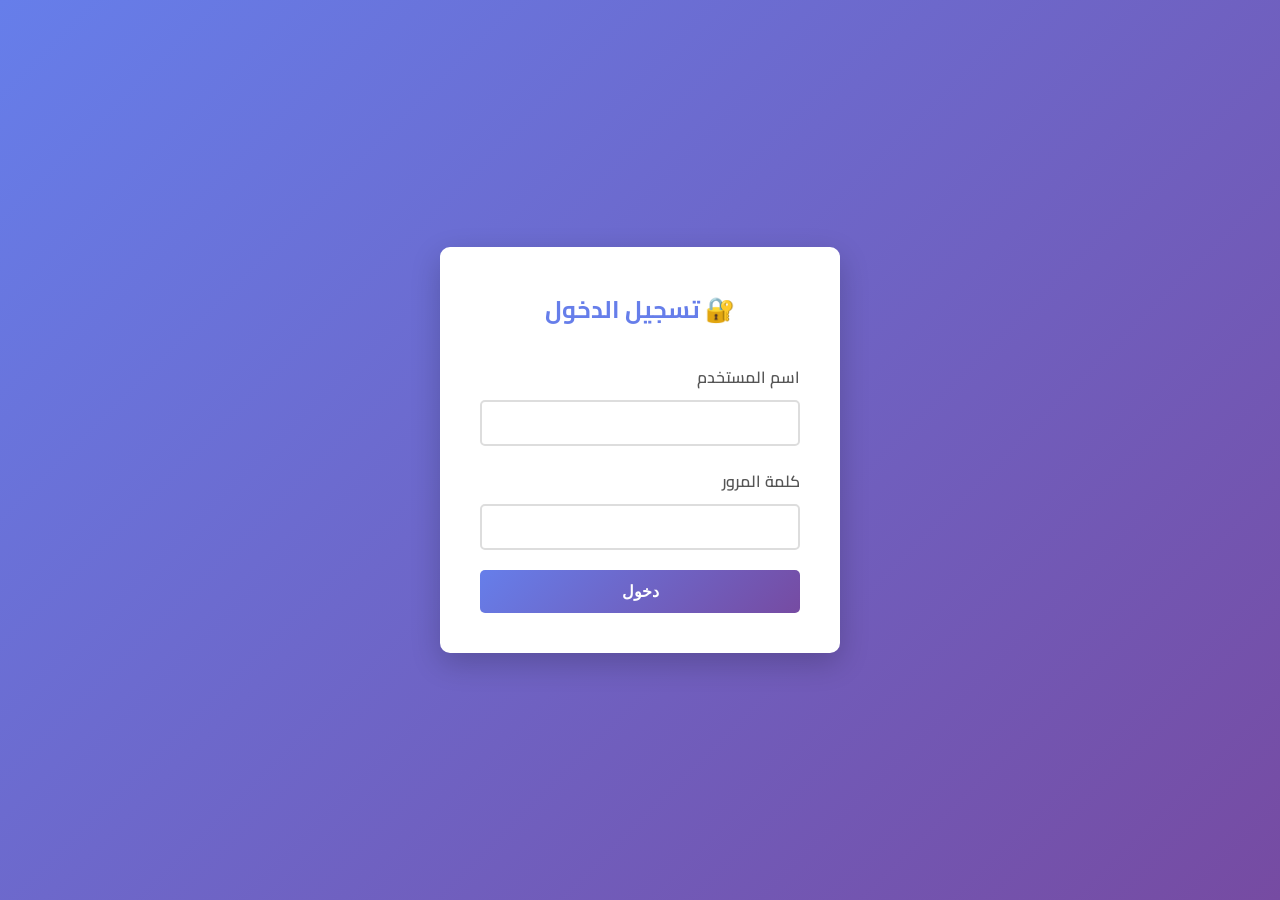
<file: admin/dashboard.html>
<!DOCTYPE html>
<html lang="ar" dir="rtl">
<head>
    <meta charset="UTF-8">
    <meta name="viewport" content="width=device-width, initial-scale=1.0">
    <title>لوحة إدارة مكتبة ومطبعة كيان</title>
    <link href="https://fonts.googleapis.com/css2?family=Cairo:wght@300;400;600;700&amp;display=swap" rel="stylesheet">
    <style>
        * {
            margin: 0;
            padding: 0;
            box-sizing: border-box;
        }

        body {
            font-family: 'Cairo', sans-serif;
            background: #f8f9fa;
            color: #333;
            direction: rtl;
        }

        .login-container {
            display: flex;
            align-items: center;
            justify-content: center;
            min-height: 100vh;
            background: linear-gradient(135deg, #667eea 0%, #764ba2 100%);
        }

        .login-form {
            background: white;
            padding: 40px;
            border-radius: 10px;
            box-shadow: 0 10px 30px rgba(0,0,0,0.2);
            width: 100%;
            max-width: 400px;
        }

        .login-form h2 {
            text-align: center;
            margin-bottom: 30px;
            color: #667eea;
        }

        .form-group {
            margin-bottom: 20px;
        }

        .form-group label {
            display: block;
            margin-bottom: 8px;
            font-weight: 600;
            color: #555;
        }

        .form-group input {
            width: 100%;
            padding: 12px;
            border: 2px solid #ddd;
            border-radius: 5px;
            font-size: 16px;
            transition: border-color 0.3s ease;
        }

        .form-group input:focus {
            outline: none;
            border-color: #667eea;
        }

        .login-btn {
            width: 100%;
            padding: 12px;
            background: linear-gradient(135deg, #667eea 0%, #764ba2 100%);
            color: white;
            border: none;
            border-radius: 5px;
            font-size: 16px;
            font-weight: 600;
            cursor: pointer;
            transition: transform 0.3s ease;
        }

        .login-btn:hover {
            transform: translateY(-2px);
        }

        .dashboard {
            display: none;
            min-height: 100vh;
        }

        .header {
            background: linear-gradient(135deg, #667eea 0%, #764ba2 100%);
            color: white;
            padding: 20px 0;
            box-shadow: 0 2px 10px rgba(0,0,0,0.1);
        }

        .header-content {
            max-width: 1200px;
            margin: 0 auto;
            padding: 0 20px;
            display: flex;
            justify-content: space-between;
            align-items: center;
        }

        .logo {
            font-size: 1.5rem;
            font-weight: bold;
        }

        .logout-btn {
            background: rgba(255,255,255,0.2);
            color: white;
            border: none;
            padding: 10px 20px;
            border-radius: 5px;
            cursor: pointer;
            transition: background 0.3s ease;
        }

        .logout-btn:hover {
            background: rgba(255,255,255,0.3);
        }

        .main-content {
            max-width: 1200px;
            margin: 0 auto;
            padding: 30px 20px;
        }

        .stats-grid {
            display: grid;
            grid-template-columns: repeat(auto-fit, minmax(250px, 1fr));
            gap: 20px;
            margin-bottom: 30px;
        }

        .stat-card {
            background: white;
            padding: 25px;
            border-radius: 10px;
            box-shadow: 0 5px 15px rgba(0,0,0,0.1);
            text-align: center;
            transition: transform 0.3s ease;
        }

        .stat-card:hover {
            transform: translateY(-5px);
        }

        .stat-icon {
            font-size: 2.5rem;
            margin-bottom: 15px;
        }

        .stat-number {
            font-size: 2rem;
            font-weight: bold;
            color: #667eea;
            margin-bottom: 10px;
        }

        .stat-label {
            color: #666;
            font-size: 1.1rem;
        }

        .section {
            background: white;
            border-radius: 10px;
            box-shadow: 0 5px 15px rgba(0,0,0,0.1);
            margin-bottom: 30px;
            overflow: hidden;
        }

        .section-header {
            background: #667eea;
            color: white;
            padding: 20px;
            font-size: 1.2rem;
            font-weight: 600;
        }

        .section-content {
            padding: 20px;
        }

        .orders-table {
            width: 100%;
            border-collapse: collapse;
            margin-top: 20px;
        }

        .orders-table th,
        .orders-table td {
            padding: 12px;
            text-align: right;
            border-bottom: 1px solid #eee;
        }

        .orders-table th {
            background: #f8f9fa;
            font-weight: 600;
            color: #555;
        }

        .orders-table tr:hover {
            background: #f8f9fa;
        }

        .status-badge {
            padding: 5px 10px;
            border-radius: 15px;
            font-size: 12px;
            font-weight: 600;
            text-align: center;
        }

        .status-new { background: #fff3cd; color: #856404; }
        .status-processing { background: #d1ecf1; color: #0c5460; }
        .status-shipped { background: #f8d7da; color: #721c24; }
        .status-completed { background: #d4edda; color: #155724; }
        .status-cancelled { background: #f8d7da; color: #721c24; }

        .status-select {
            padding: 5px 10px;
            border: 1px solid #ddd;
            border-radius: 5px;
            font-size: 12px;
        }

        .filters {
            display: flex;
            gap: 15px;
            margin-bottom: 20px;
            flex-wrap: wrap;
        }

        .filter-group {
            display: flex;
            flex-direction: column;
            gap: 5px;
        }

        .filter-group label {
            font-size: 14px;
            color: #666;
        }

        .filter-group select,
        .filter-group input {
            padding: 8px 12px;
            border: 1px solid #ddd;
            border-radius: 5px;
            font-size: 14px;
        }

        .btn {
            padding: 8px 16px;
            border: none;
            border-radius: 5px;
            cursor: pointer;
            font-size: 14px;
            transition: all 0.3s ease;
        }

        .btn-primary {
            background: #667eea;
            color: white;
        }

        .btn-primary:hover {
            background: #5a6fd8;
        }

        .btn-success {
            background: #28a745;
            color: white;
        }

        .btn-success:hover {
            background: #218838;
        }

        .loading {
            text-align: center;
            padding: 40px;
            color: #666;
        }

        .error {
            background: #f8d7da;
            color: #721c24;
            padding: 15px;
            border-radius: 5px;
            margin: 15px 0;
        }

        .success {
            background: #d4edda;
            color: #155724;
            padding: 15px;
            border-radius: 5px;
            margin: 15px 0;
        }

        @media (max-width: 768px) {
            .stats-grid {
                grid-template-columns: 1fr;
            }
            
            .filters {
                flex-direction: column;
            }
            
            .orders-table {
                font-size: 14px;
            }
            
            .orders-table th,
            .orders-table td {
                padding: 8px;
            }
        }
    </style>
</head>
<body>
    <!-- Login Form -->
    <div class="login-container" id="loginContainer">
        <form class="login-form" id="loginForm">
            <h2>🔐 تسجيل الدخول</h2>
            <div class="form-group">
                <label for="username">اسم المستخدم</label>
                <input type="text" id="username" name="username" required>
            </div>
            <div class="form-group">
                <label for="password">كلمة المرور</label>
                <input type="password" id="password" name="password" required>
            </div>
            <button type="submit" class="login-btn">دخول</button>
            <div id="loginError" class="error" style="display: none;"></div>
        </form>
    </div>

    <!-- Dashboard -->
    <div class="dashboard" id="dashboard">
        <header class="header">
            <div class="header-content">
                <div class="logo">📊 لوحة إدارة مكتبة ومطبعة كيان</div>
                <button class="logout-btn" onclick="logout()">تسجيل الخروج</button>
            </div>
        </header>

        <main class="main-content">
            <!-- Statistics -->
            <div class="stats-grid">
                <div class="stat-card">
                    <div class="stat-icon">📦</div>
                    <div class="stat-number" id="totalOrders">0</div>
                    <div class="stat-label">إجمالي الطلبات</div>
                </div>
                <div class="stat-card">
                    <div class="stat-icon">💰</div>
                    <div class="stat-number" id="totalSales">0 جنيه</div>
                    <div class="stat-label">إجمالي المبيعات</div>
                </div>
                <div class="stat-card">
                    <div class="stat-icon">📈</div>
                    <div class="stat-number" id="todayOrders">0</div>
                    <div class="stat-label">طلبات اليوم</div>
                </div>
                <div class="stat-card">
                    <div class="stat-icon">⏳</div>
                    <div class="stat-number" id="pendingOrders">0</div>
                    <div class="stat-label">طلبات معلقة</div>
                </div>
            </div>

            <!-- Orders Management -->
            <div class="section">
                <div class="section-header">
                    📋 إدارة الطلبات
                </div>
                <div class="section-content">
                    <div class="filters">
                        <div class="filter-group">
                            <label>حالة الطلب</label>
                            <select id="statusFilter">
                                <option value="">جميع الحالات</option>
                                <option value="جديد">جديد</option>
                                <option value="قيد التجهيز">قيد التجهيز</option>
                                <option value="تم الشحن">تم الشحن</option>
                                <option value="مكتمل">مكتمل</option>
                                <option value="ملغي">ملغي</option>
                            </select>
                        </div>
                        <div class="filter-group">
                            <label>من تاريخ</label>
                            <input type="date" id="dateFrom">
                        </div>
                        <div class="filter-group">
                            <label>إلى تاريخ</label>
                            <input type="date" id="dateTo">
                        </div>
                        <div class="filter-group">
                            <label>&nbsp;</label>
                            <button class="btn btn-primary" onclick="filterOrders()">تصفية</button>
                        </div>
                        <div class="filter-group">
                            <label>&nbsp;</label>
                            <button class="btn btn-success" onclick="exportOrders()">تصدير Excel</button>
                        </div>
                    </div>

                    <div id="ordersContainer">
                        <div class="loading">جاري تحميل الطلبات...</div>
                    </div>
                </div>
            </div>
        </main>
    </div>

    <script>
        // بيانات المصادقة
        const ADMIN_CREDENTIALS = {
            username: 'admin',
            password: 'kayan2024'
        };

        // متغيرات عامة
        let allOrders = [];
        let filteredOrders = [];

        // تسجيل الدخول
        document.getElementById('loginForm').addEventListener('submit', function(e) {
            e.preventDefault();
            
            const username = document.getElementById('username').value;
            const password = document.getElementById('password').value;
            const errorDiv = document.getElementById('loginError');
            
            if (username === ADMIN_CREDENTIALS.username && password === ADMIN_CREDENTIALS.password) {
                document.getElementById('loginContainer').style.display = 'none';
                document.getElementById('dashboard').style.display = 'block';
                
                // حفظ حالة تسجيل الدخول
                sessionStorage.setItem('kayanAdminLoggedIn', 'true');
                
                // تحميل البيانات
                loadDashboardData();
            } else {
                errorDiv.textContent = 'اسم المستخدم أو كلمة المرور غير صحيحة';
                errorDiv.style.display = 'block';
            }
        });

        // تسجيل الخروج
        function logout() {
            sessionStorage.removeItem('kayanAdminLoggedIn');
            document.getElementById('loginContainer').style.display = 'flex';
            document.getElementById('dashboard').style.display = 'none';
            document.getElementById('loginForm').reset();
        }

        // فحص حالة تسجيل الدخول عند تحميل الصفحة
        window.addEventListener('load', function() {
            if (sessionStorage.getItem('kayanAdminLoggedIn') === 'true') {
                document.getElementById('loginContainer').style.display = 'none';
                document.getElementById('dashboard').style.display = 'block';
                loadDashboardData();
            }
        });

        // تحميل بيانات لوحة التحكم
        function loadDashboardData() {
            // تحميل الطلبات من localStorage
            const orders = JSON.parse(localStorage.getItem('kayanOrders')) || [];
            allOrders = orders;
            filteredOrders = orders;
            
            updateStatistics();
            displayOrders();
        }

        // تحديث الإحصائيات
        function updateStatistics() {
            const today = new Date().toDateString();
            
            const totalOrders = allOrders.length;
            const totalSales = allOrders.reduce((sum, order) => sum + (order.costs?.total || 0), 0);
            const todayOrders = allOrders.filter(order => 
                new Date(order.timestamp).toDateString() === today
            ).length;
            const pendingOrders = allOrders.filter(order => 
                !order.status || order.status === 'جديد' || order.status === 'قيد التجهيز'
            ).length;

            document.getElementById('totalOrders').textContent = totalOrders;
            document.getElementById('totalSales').textContent = totalSales.toLocaleString() + ' جنيه';
            document.getElementById('todayOrders').textContent = todayOrders;
            document.getElementById('pendingOrders').textContent = pendingOrders;
        }

        // عرض الطلبات
        function displayOrders() {
            const container = document.getElementById('ordersContainer');
            
            if (filteredOrders.length === 0) {
                container.innerHTML = '<div class="loading">لا توجد طلبات</div>';
                return;
            }

            let tableHTML = `
                <table class="orders-table">
                    <thead>
                        <tr>
                            <th>رقم الطلب</th>
                            <th>التاريخ</th>
                            <th>العميل</th>
                            <th>الهاتف</th>
                            <th>المحافظة</th>
                            <th>المجموع</th>
                            <th>طريقة الدفع</th>
                            <th>الحالة</th>
                            <th>الإجراءات</th>
                        </tr>
                    </thead>
                    <tbody>
            `;

            filteredOrders.forEach(order => {
                const date = new Date(order.timestamp).toLocaleDateString('ar-EG');
                const customerName = `${order.customer.firstName} ${order.customer.lastName}`;
                const status = order.status || 'جديد';
                const statusClass = getStatusClass(status);
                const paymentMethod = getPaymentMethodName(order.payment.method);

                tableHTML += `
                    <tr>
                        <td>${order.orderNumber}</td>
                        <td>${date}</td>
                        <td>${customerName}</td>
                        <td>${order.customer.phone}</td>
                        <td>${order.shipping.governorate}</td>
                        <td>${order.costs.total} جنيه</td>
                        <td>${paymentMethod}</td>
                        <td>
                            <select class="status-select" onchange="updateOrderStatus('${order.orderNumber}', this.value)">
                                <option value="جديد" ${status === 'جديد' ? 'selected' : ''}>جديد</option>
                                <option value="قيد التجهيز" ${status === 'قيد التجهيز' ? 'selected' : ''}>قيد التجهيز</option>
                                <option value="تم الشحن" ${status === 'تم الشحن' ? 'selected' : ''}>تم الشحن</option>
                                <option value="مكتمل" ${status === 'مكتمل' ? 'selected' : ''}>مكتمل</option>
                                <option value="ملغي" ${status === 'ملغي' ? 'selected' : ''}>ملغي</option>
                            </select>
                        </td>
                        <td>
                            <button class="btn btn-primary" onclick="viewOrderDetails('${order.orderNumber}')">عرض</button>
                        </td>
                    </tr>
                `;
            });

            tableHTML += '</tbody></table>';
            container.innerHTML = tableHTML;
        }

        // الحصول على كلاس الحالة
        function getStatusClass(status) {
            const statusClasses = {
                'جديد': 'status-new',
                'قيد التجهيز': 'status-processing',
                'تم الشحن': 'status-shipped',
                'مكتمل': 'status-completed',
                'ملغي': 'status-cancelled'
            };
            return statusClasses[status] || 'status-new';
        }

        // الحصول على اسم طريقة الدفع
        function getPaymentMethodName(method) {
            const methods = {
                'cod': 'الدفع عند الاستلام',
                'vodafone': 'فودافون كاش',
                'orange': 'أورانج كاش',
                'etisalat': 'اتصالات كاش',
                'fawry': 'فوري',
                'bank': 'التحويل البنكي'
            };
            return methods[method] || method;
        }

        // تحديث حالة الطلب
        function updateOrderStatus(orderNumber, newStatus) {
            const orders = JSON.parse(localStorage.getItem('kayanOrders')) || [];
            const orderIndex = orders.findIndex(order => order.orderNumber === orderNumber);
            
            if (orderIndex !== -1) {
                orders[orderIndex].status = newStatus;
                localStorage.setItem('kayanOrders', JSON.stringify(orders));
                
                // تحديث البيانات المحلية
                allOrders = orders;
                filteredOrders = allOrders;
                
                updateStatistics();
                showMessage('تم تحديث حالة الطلب بنجاح', 'success');
            }
        }

        // عرض تفاصيل الطلب
        function viewOrderDetails(orderNumber) {
            const order = allOrders.find(o => o.orderNumber === orderNumber);
            if (!order) return;

            let detailsHTML = `
                <div style="max-width: 600px; margin: 0 auto; background: white; padding: 30px; border-radius: 10px;">
                    <h2 style="color: #667eea; margin-bottom: 20px;">تفاصيل الطلب ${orderNumber}</h2>
                    
                    <div style="margin-bottom: 20px;">
                        <h3>بيانات العميل</h3>
                        <p><strong>الاسم:</strong> ${order.customer.firstName} ${order.customer.lastName}</p>
                        <p><strong>الهاتف:</strong> ${order.customer.phone}</p>
                        ${order.customer.email ? `<p><strong>البريد:</strong> ${order.customer.email}</p>` : ''}
                    </div>
                    
                    <div style="margin-bottom: 20px;">
                        <h3>عنوان التوصيل</h3>
                        <p><strong>المحافظة:</strong> ${order.shipping.governorate}</p>
                        <p><strong>العنوان:</strong> ${order.shipping.address}</p>
                    </div>
                    
                    <div style="margin-bottom: 20px;">
                        <h3>المنتجات</h3>
                        <ul>
            `;

            order.items.forEach(item => {
                detailsHTML += `<li>${item.title} - الكمية: ${item.quantity} × ${item.price} جنيه = ${item.quantity * item.price} جنيه</li>`;
            });

            detailsHTML += `
                        </ul>
                    </div>
                    
                    <div style="margin-bottom: 20px;">
                        <h3>التكاليف</h3>
                        <p><strong>المجموع الفرعي:</strong> ${order.costs.subtotal} جنيه</p>
                        <p><strong>الشحن:</strong> ${order.costs.shipping === 0 ? 'مجاني' : order.costs.shipping + ' جنيه'}</p>
                        ${order.costs.paymentFees > 0 ? `<p><strong>رسوم الدفع:</strong> ${order.costs.paymentFees} جنيه</p>` : ''}
                        <p style="font-size: 18px; color: #667eea;"><strong>المجموع الكلي: ${order.costs.total} جنيه</strong></p>
                    </div>
                    
                    <div style="margin-bottom: 20px;">
                        <h3>طريقة الدفع</h3>
                        <p>${getPaymentMethodName(order.payment.method)}</p>
                    </div>
                    
                    ${order.notes ? `
                    <div style="margin-bottom: 20px;">
                        <h3>ملاحظات</h3>
                        <p>${order.notes}</p>
                    </div>
                    ` : ''}
                    
                    <div style="text-align: center;">
                        <button class="btn btn-primary" onclick="closeModal()">إغلاق</button>
                    </div>
                </div>
            `;

            showModal(detailsHTML);
        }

        // تصفية الطلبات
        function filterOrders() {
            const statusFilter = document.getElementById('statusFilter').value;
            const dateFrom = document.getElementById('dateFrom').value;
            const dateTo = document.getElementById('dateTo').value;

            filteredOrders = allOrders.filter(order => {
                let matches = true;

                // تصفية حسب الحالة
                if (statusFilter && (order.status || 'جديد') !== statusFilter) {
                    matches = false;
                }

                // تصفية حسب التاريخ
                const orderDate = new Date(order.timestamp).toISOString().split('T')[0];
                if (dateFrom && orderDate < dateFrom) {
                    matches = false;
                }
                if (dateTo && orderDate > dateTo) {
                    matches = false;
                }

                return matches;
            });

            displayOrders();
        }

        // تصدير الطلبات إلى Excel
        function exportOrders() {
            if (filteredOrders.length === 0) {
                showMessage('لا توجد طلبات للتصدير', 'error');
                return;
            }

            let csvContent = "رقم الطلب,التاريخ,اسم العميل,الهاتف,البريد الإلكتروني,المحافظة,العنوان,المنتجات,المجموع الفرعي,الشحن,رسوم الدفع,المجموع الكلي,طريقة الدفع,ملاحظات,الحالة\n";

            filteredOrders.forEach(order => {
                const date = new Date(order.timestamp).toLocaleDateString('ar-EG');
                const customerName = `${order.customer.firstName} ${order.customer.lastName}`;
                const items = order.items.map(item => `${item.title} (${item.quantity})`).join('; ');
                const status = order.status || 'جديد';
                const paymentMethod = getPaymentMethodName(order.payment.method);

                csvContent += `"${order.orderNumber}","${date}","${customerName}","${order.customer.phone}","${order.customer.email || ''}","${order.shipping.governorate}","${order.shipping.address}","${items}","${order.costs.subtotal}","${order.costs.shipping}","${order.costs.paymentFees}","${order.costs.total}","${paymentMethod}","${order.notes || ''}","${status}"\n`;
            });

            const blob = new Blob([csvContent], { type: 'text/csv;charset=utf-8;' });
            const link = document.createElement('a');
            const url = URL.createObjectURL(blob);
            link.setAttribute('href', url);
            link.setAttribute('download', `kayan_orders_${new Date().toISOString().split('T')[0]}.csv`);
            link.style.visibility = 'hidden';
            document.body.appendChild(link);
            link.click();
            document.body.removeChild(link);

            showMessage('تم تصدير الطلبات بنجاح', 'success');
        }

        // إظهار رسالة
        function showMessage(message, type) {
            const messageDiv = document.createElement('div');
            messageDiv.className = type;
            messageDiv.textContent = message;
            messageDiv.style.position = 'fixed';
            messageDiv.style.top = '20px';
            messageDiv.style.right = '20px';
            messageDiv.style.zIndex = '10000';
            messageDiv.style.padding = '15px 20px';
            messageDiv.style.borderRadius = '5px';
            messageDiv.style.fontWeight = 'bold';

            document.body.appendChild(messageDiv);

            setTimeout(() => {
                messageDiv.remove();
            }, 3000);
        }

        // إظهار نافذة منبثقة
        function showModal(content) {
            const modal = document.createElement('div');
            modal.id = 'modal';
            modal.style.cssText = `
                position: fixed;
                top: 0;
                left: 0;
                width: 100%;
                height: 100%;
                background: rgba(0,0,0,0.8);
                z-index: 10000;
                display: flex;
                align-items: center;
                justify-content: center;
                padding: 20px;
            `;
            modal.innerHTML = content;
            document.body.appendChild(modal);
        }

        // إغلاق النافذة المنبثقة
        function closeModal() {
            const modal = document.getElementById('modal');
            if (modal) {
                modal.remove();
            }
        }

        // تحديث البيانات كل 30 ثانية
        setInterval(() => {
            if (sessionStorage.getItem('kayanAdminLoggedIn') === 'true') {
                loadDashboardData();
            }
        }, 30000);
    </script>
</body>
</html>
</file>
